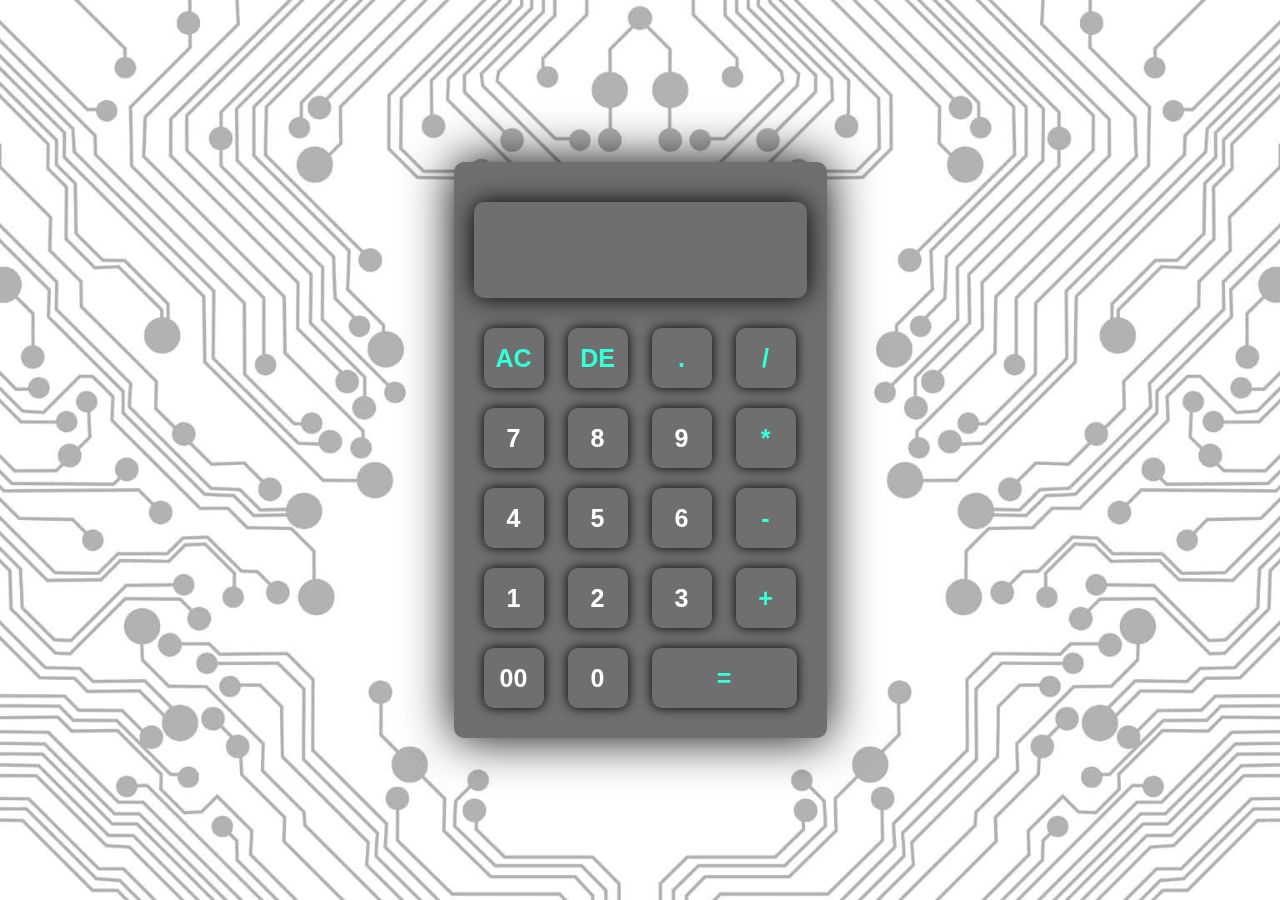
<file: JavaSript/Calculator/index.html>
<!DOCTYPE html>
<html lang="en">
<head>
    <meta charset="UTF-8">
    <meta name="viewport" content="width=device-width, initial-scale=1.0">
    <title>calculator</title>
    <link rel="stylesheet" href="style.css">
</head>
<body>

    <div class="container">

        <div class="calculator">

            <form>
    
                <div class="display">
                    <input type="text" name="display">
                </div>
    
                <div>
                    <input type="button" value="AC" onclick="display.value = ''" class="operators">
                    <input type="button" value="DE"onclick="display.value = display.value.toString().slice(0,-1)" class="operators">
                    <input type="button" value="."onclick="display.value += '.'" class="operators">
                    <input type="button" value="/"onclick="display.value += '/'" class="operators">
                </div>

                <div>
                    <input type="button" value="7"onclick="display.value += '7'">
                    <input type="button" value="8"onclick="display.value += '8'">
                    <input type="button" value="9"onclick="display.value += '9'">
                    <input type="button" value="*"onclick="display.value += '*'" class="operators">
                </div>
                
                <div>
                    <input type="button" value="4"onclick="display.value += '4'">
                    <input type="button" value="5"onclick="display.value += '5'">
                    <input type="button" value="6"onclick="display.value += '6'">
                    <input type="button" value="-"onclick="display.value += '-'" class="operators">
                </div>
                
                <div>
                    <input type="button" value="1"onclick="display.value += '1'">
                    <input type="button" value="2"onclick="display.value += '2'">
                    <input type="button" value="3"onclick="display.value += '3'">
                    <input type="button" value="+"onclick="display.value += '+'" class="operators">
                </div>
                
                <div>
                    <input type="button" value="00"onclick="display.value += '00'">
                    <input type="button" value="0"onclick="display.value += '0'">
                    <input type="button" value="=" class="equal" onclick="display.value = eval(display.value)" class="operators">        
                </div>
    
            </form>

        </div>


    </div>
    
</body>

</html>
</file>
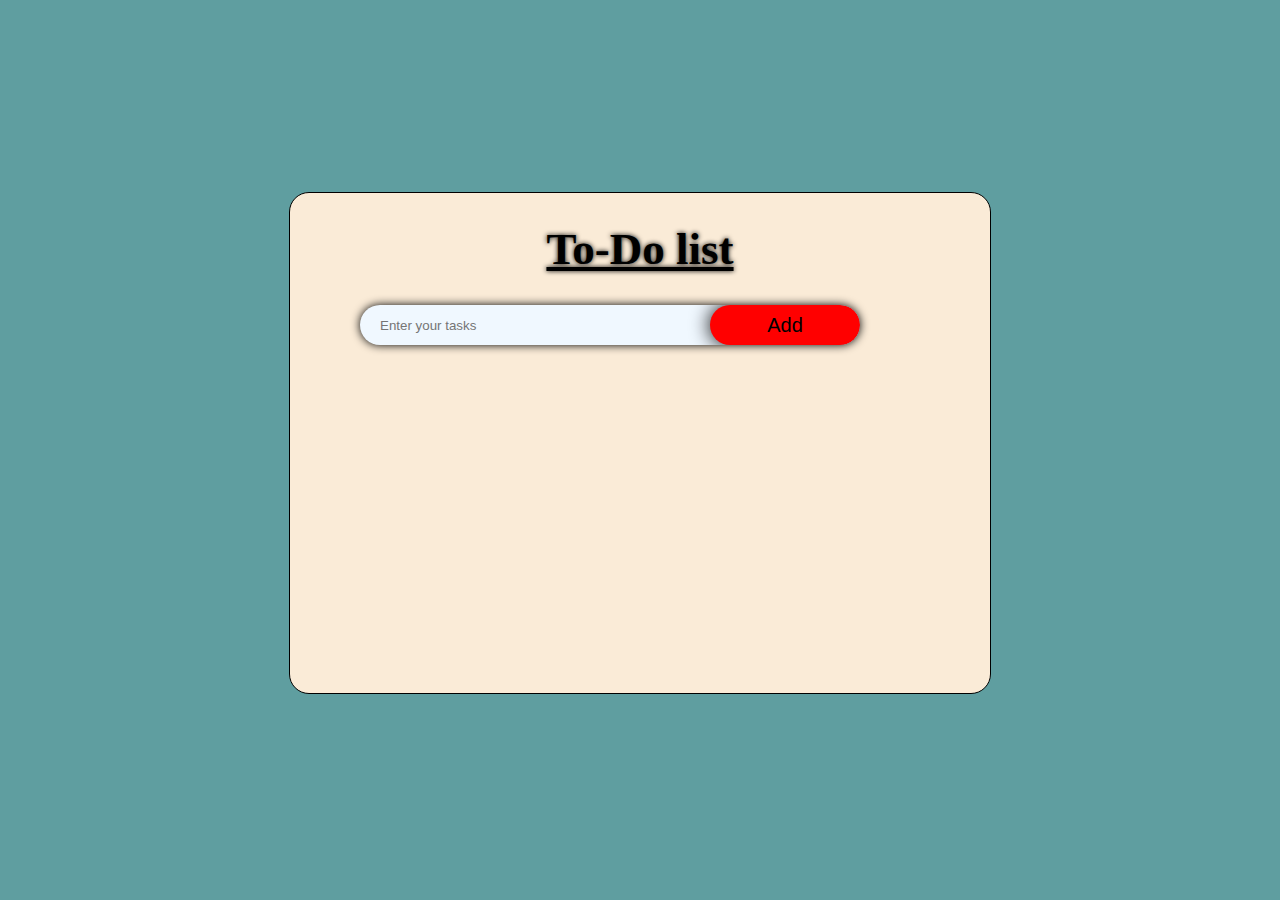
<file: JavaSript/To Do file/index.html>
<!DOCTYPE html>
<html lang="en">
<head>
    <meta charset="UTF-8">
    <meta name="viewport" content="width=device-width, initial-scale=1.0">
    <title>To-Do list</title>
    <link rel="stylesheet" href="style.css">
</head>
<body>

    <div class="main">
        <h1>To-Do list</h1>

        <div class="input">
            <input type="text" id="inputBox" placeholder="Enter your tasks ">
            <button onclick="add()">Add</button>
        </div>

        <ul id="listcontainer">
            <!-- <li class="checked">Task 1</li>
            <li>Task 1</li>
            <li>Task 1</li> -->
        </ul>

    </div>

</body>

<script src="script.js"></script>

</html>
</file>
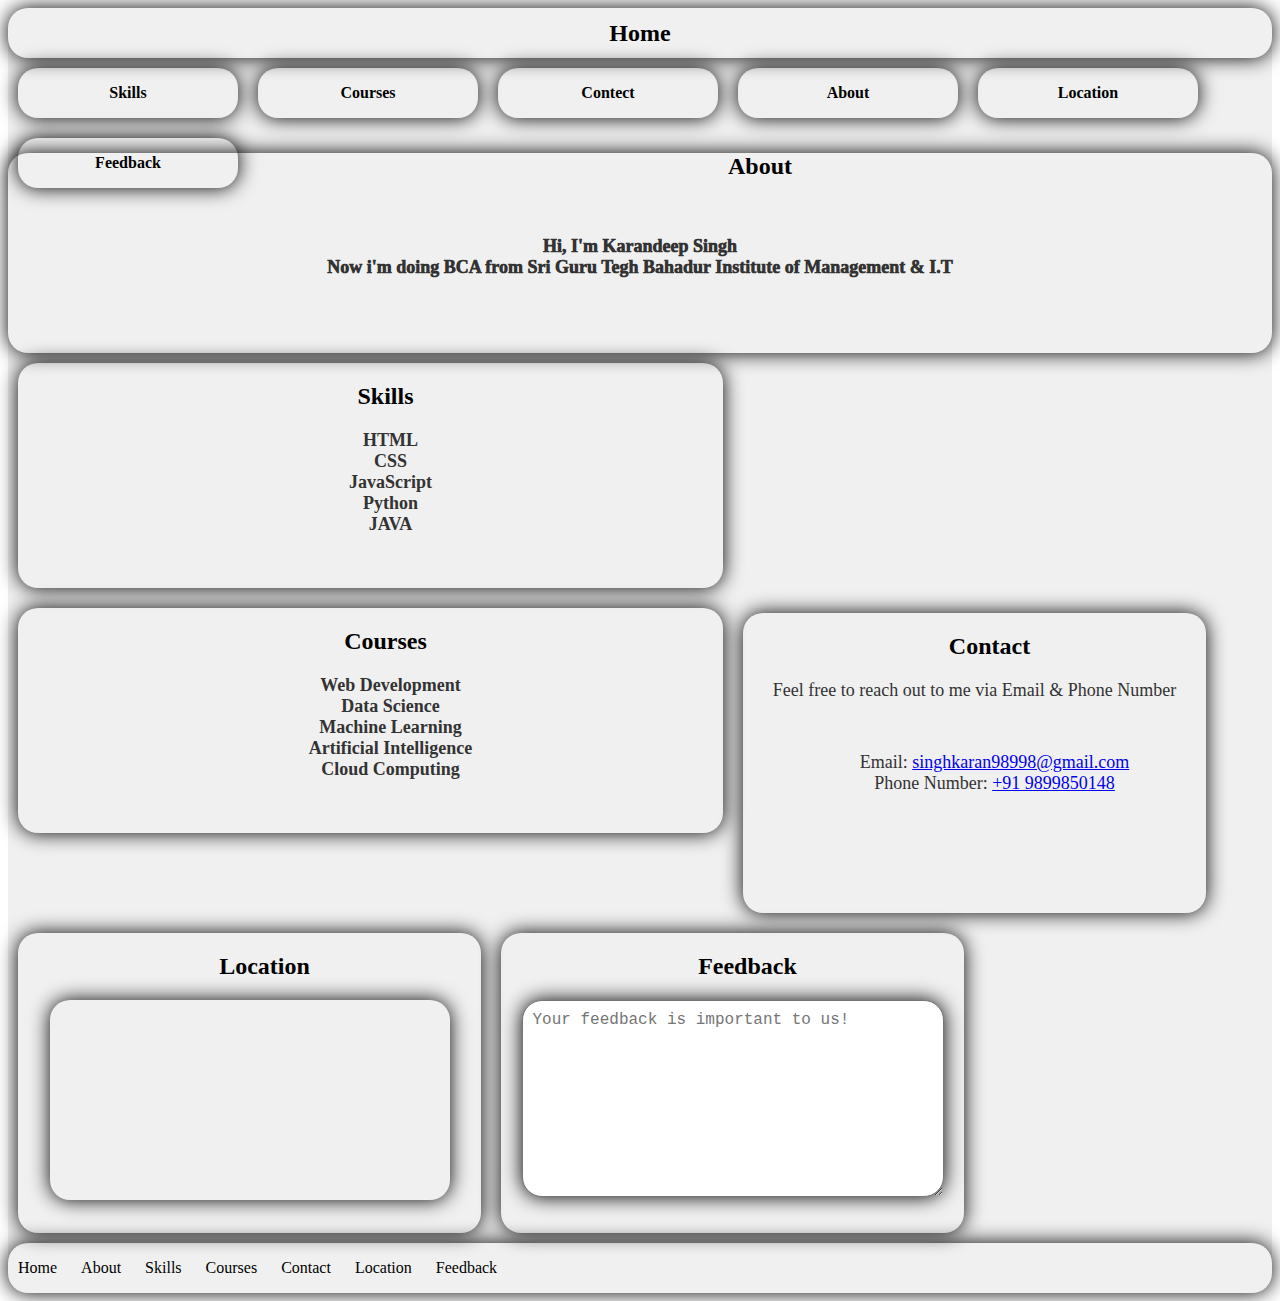
<file: Landing Page/landing page 2/index.html>
<!DOCTYPE html>
<html lang="en">
<head>
    <meta charset="UTF-8">
    <meta name="viewport" content="width=device-width, initial-scale=1.0">
    <title>Document</title>
    <link rel="stylesheet" href="Style.css">
</head>
<body>
    <div class="main">
        <div class="row1" >
            <h2 id="Home">Home</h2>
        </div>
        <div class="row2">
            <div class="row2clo1"><a href="#Skills">Skills</a></div>
            <div class="row2clo1"><a href="#Courses">Courses</a></div>
            <div class="row2clo1"><a href="#Contect">Contect</a></div>
            <div class="row2clo1"><a href="#About">About</a></div>
            <div class="row2clo1"><a href="#Location">Location</a></div>
            <div class="row2clo1"><a href="#Feedback">Feedback</a></div>
        </div>

        
        <div class="row3" >
            <h2 id="About">About</h2><br>
            <p>Hi, I'm Karandeep Singh<br>
                Now i'm doing BCA from Sri Guru Tegh Bahadur Institute of Management & I.T </p>
        </div>

        <div class="row4" >
            <div class="row4col1" >
                <h2>Skills</h2>
                <ul>
                    <li>HTML</li>
                    <li>CSS</li>
                    <li>JavaScript</li>
                    <li>Python</li>
                    <li>JAVA</li>
                </ul>


            </div>
            <div class="row4col1" >
                <h2>Courses</h2>
                <ul>
                    <li>Web Development</li>
                    <li>Data Science</li>
                    <li>Machine Learning</li>
                    <li>Artificial Intelligence</li>
                    <li>Cloud Computing</li>
                </ul>

            </div>
        </div>
        <div class="row5" >
            <div class="row5col1" >
                <h2>Contact</h2>
                <P>Feel free to reach out to me via Email & Phone Number</P><br>
                <ul>
                    <li>Email: <a href="mailto:singhkaran98998@gmail.com">singhkaran98998@gmail.com</a></li>   
                    <li>Phone Number: <a href="tel:+919899850148">+91 9899850148</a></li> 
                </ul>

            </div>
            <div class="row5col1" >
                <h2>Location</h2>
                <iframe src="https://www.google.com/maps/embed?pb=!1m24!1m12!1m3!1d3329.2633176793574!2d77.28460437528827!3d28.612747825675555!2m3!1f0!2f0!3f0!3m2!1i1024!2i768!4f13.1!4m9!3e3!4m3!3m2!1d28.6128255!2d77.2871498!4m3!3m2!1d28.6126702!2d77.2872088!5e1!3m2!1sen!2sin!4v1751004073176!5m2!1sen!2sin"  allowfullscreen="" loading="lazy" referrerpolicy="no-referrer-when-downgrade"></iframe>
            </div>
            <div class="row5col1" >
                <h2>Feedback</h2>
            <textarea placeholder="Your feedback is important to us!"></textarea>
            </div>
        </div>
        <div class="row6" >
            <nav class="nav_bar">
                <a href="#Home">Home</a>
                <a href="#About">About</a>
                <a href="#Skills">Skills</a>
                <a href="#Courses">Courses</a>
                <a href="#Contact">Contact</a>
                <a href="#Location">Location</a>
                <a href="#Feedback">Feedback</a>
            </nav>
        </div>
        
    </div>
    
</body>
</html>
</file>
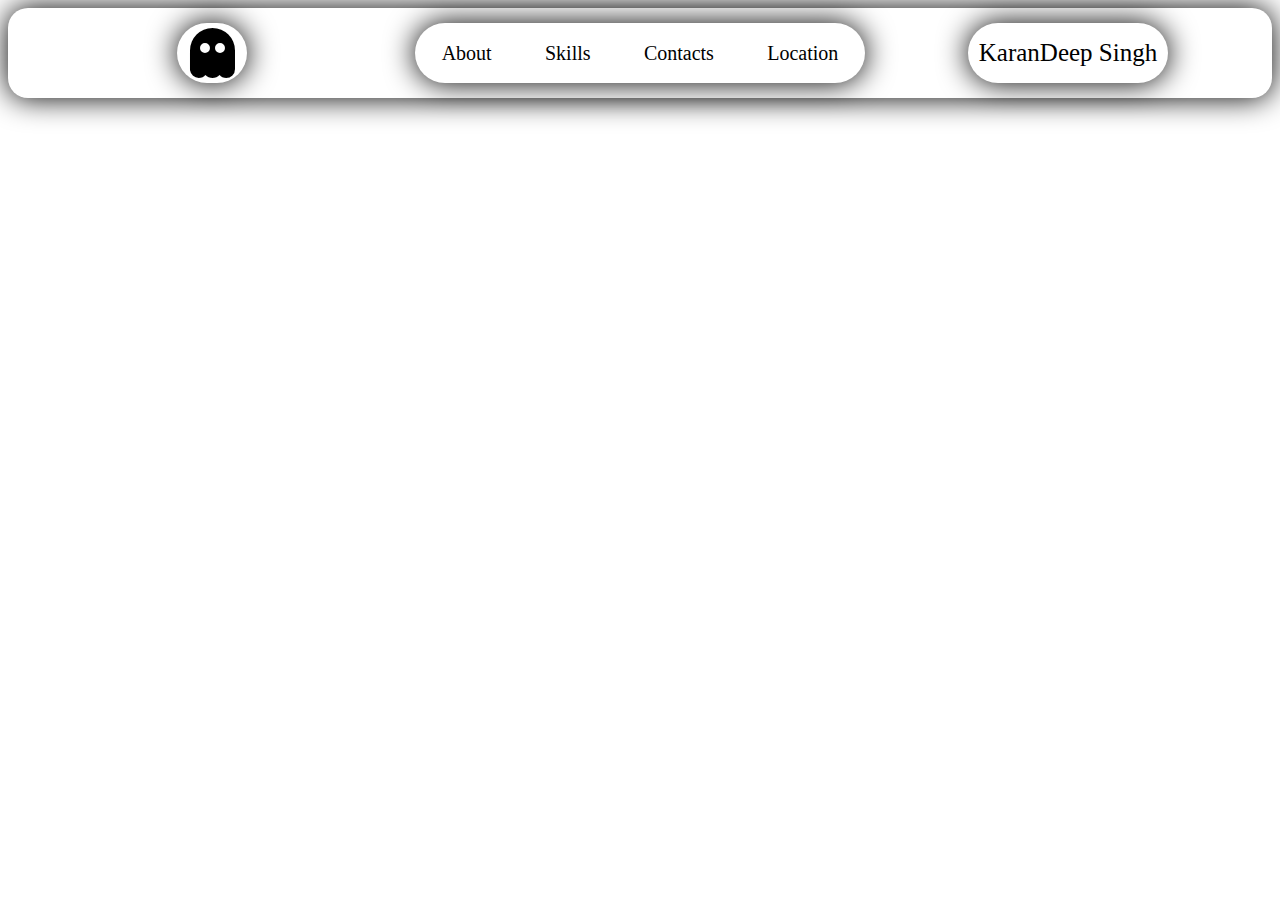
<file: Nav bar/Nav bar with Grid/index.html>
<!DOCTYPE html>
<html lang="en">
<head>
    <meta charset="UTF-8">
    <meta name="viewport" content="width=device-width, initial-scale=1.0">
    <title>Nav Bar</title>
    <link rel="stylesheet" href="Style.css">
    <link href='https://unpkg.com/boxicons@2.1.4/css/boxicons.min.css' rel='stylesheet'>

</head>
<body>
    
    <div class="Nav_Bar">
        <div class="logo" ><i class='bx bxs-ghost'></i></div>
        <div class="links">
            <a href="#">About</a>
            <a href="#">Skills</a>
            <a href="#">Contacts</a>
            <a href="#">Location</a>
        </div>
        <div class="name" >KaranDeep Singh</div>
    </div>

</body>
</html>
</file>
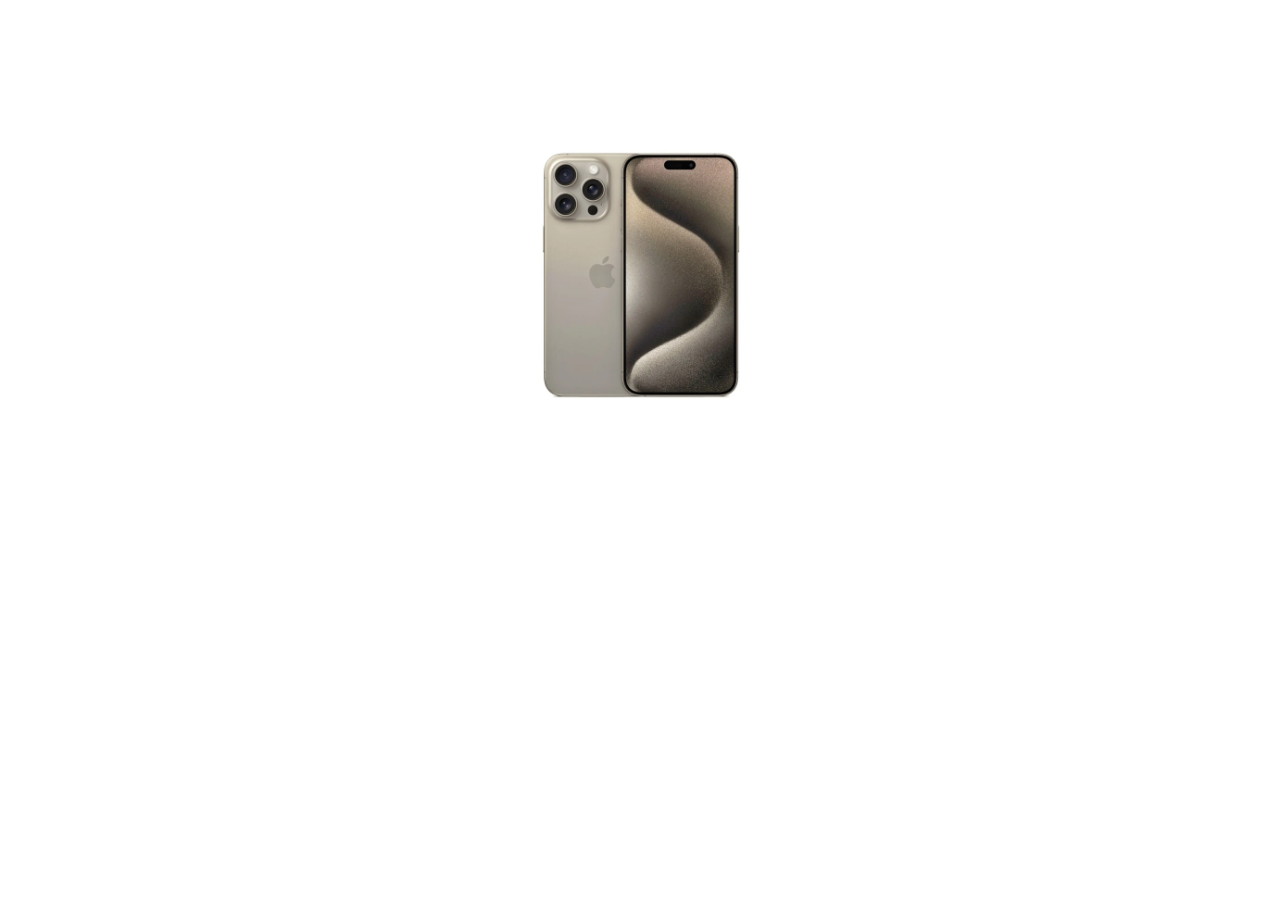
<file: Add to cart/Add to Carr.html>
<!DOCTYPE html>
<html lang="en">
<head>
    <meta charset="UTF-8">
    <meta name="viewport" content="width=device-width, initial-scale=1.0">
    <title>ADD To Cart</title>
    <style>
        .box{
            width: 250px;
            height:250px;
            position: relative;
            background: rgb(89, 79, 79);
            margin: auto;
            margin-top: 150px;
        }

        .add{
            width: 100%;
            font-size: 25px;
            color: rgb(2,2,2);
            position: absolute;
            left:10px;
            bottom: -40px;
            opacity: 0;
            transition: 1s;
        }
        .box:hover .add{
            opacity: 1;
            bottom: 0px;
        }


    </style>
</head>
<body>
    <div class="box">
        <img src="iPhone-15-Pro-Max-4.jpg" alt="Image" width="100%" height="100%">
        <input type="button" value="Add to Cart" class="add">
    </div>
    
</body>
</html>
</file>
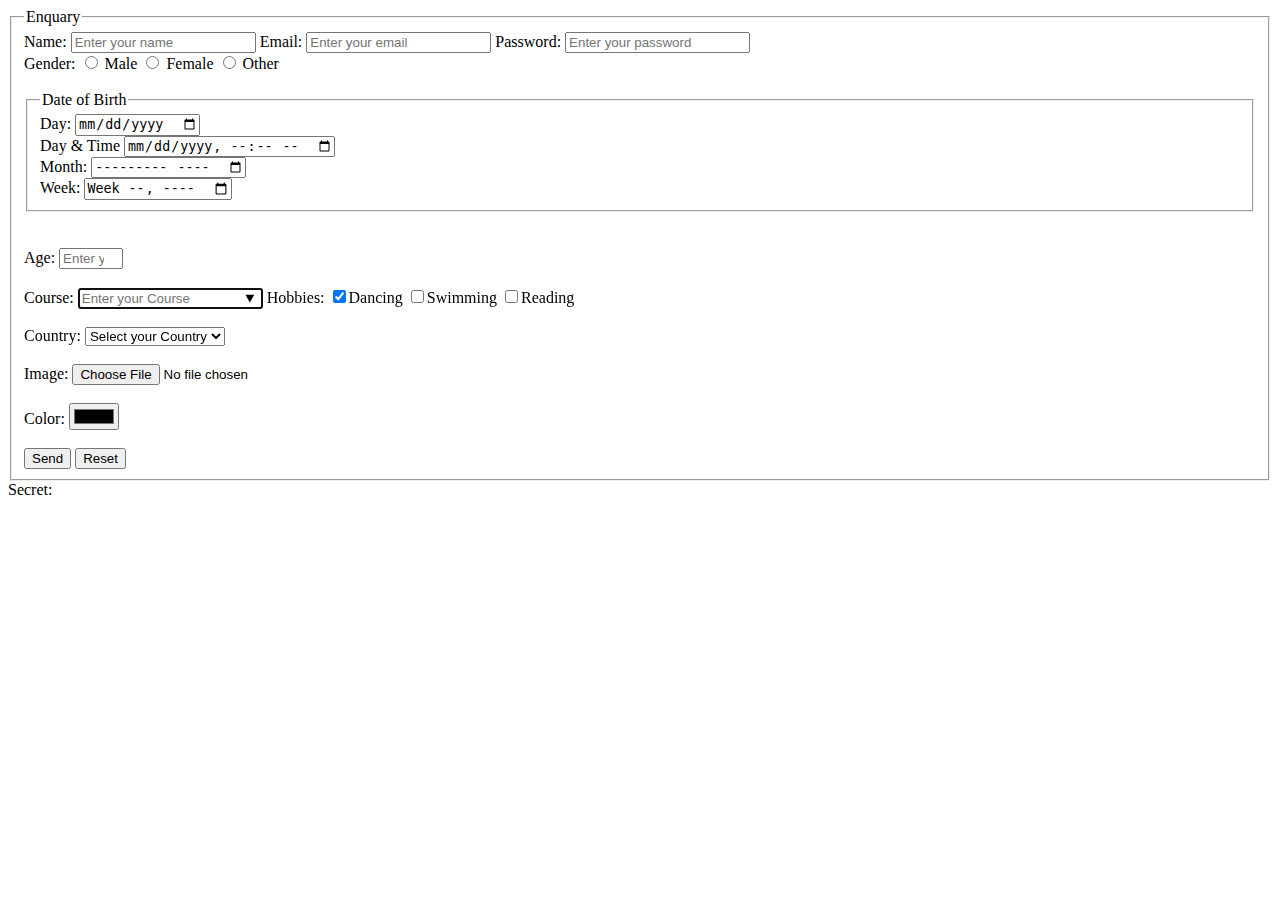
<file: Form/Form2.html>
<!DOCTYPE html>
<html lang="en">
    <head>
        <meta charset="UTF-8">
        <meta name="viewport" content="width=device-width, initial-scale=1.0">
        <title>Document</title>
    </head>
    
    <body>
        <fieldset>
            <legend>Enquary</legend>
            Name: <input type="text" placeholder="Enter your name" required>
            Email: <input type="email" placeholder="Enter your email" required>
            Password: <input type="password" placeholder="Enter your password" required>
            <br>
            Gender:
            <input type="radio" value="M" name="Gender"> Male
            <input type="radio" value="F" name="Gender"> Female
            <input type="radio" value="Other" name="Gender"> Other
            <br><br>

            <fieldset>
                <legend>Date of Birth</legend>
                Day: <input type="date"><br>
                Day & Time <input type="datetime-local"><br>
                Month: <input type="month"><br>
                Week: <input type="week">
            </fieldset>

            <br><br>

            Age: <input type="number" max="100" min="1" placeholder="Enter your age" required>
            <br><br>

            Course: <input type="text"  placeholder="Enter your Course" autofocus="" list="course">
            <datalist id="course">
                <option value="HTML">HTML</option>
                <option value="CSS"></option>
                <option value="JavaScript">HTML</option>
                <option value="PHP">HTML</option>
            </datalist>

            Hobbies: 
            <input type="checkbox", name="dance[]", checked="">Dancing
            <input type="checkbox", name="swimning[]">Swimming
            <input type="checkbox", name="reading[]">Reading
            <br>
            <br>
            Country:
            <select>
                <option>Select your Country</option>
                <optgroup label="Asia">
                    <option value="india">India</option>
                    <option value="nepal">Nepal</option>
                </optgroup>                                                           
                <option value="usa">USA</option>
                <option value="Canada">Canada</option>
            </select>
            <br>
            <br>
            Image:
            <input type="file", name="image">
            <br>
            <br>
            Color: <input type="color", readonly="">
            <br>
            <br>
            <input type="submit", value="Send" ,name="Send"/>
            <input type="reset", value="Reset", name="Reset"/>
        </fieldset>
        
        Secret: <input type="hidden", disabled="">
            

    </body>
</html>
</file>
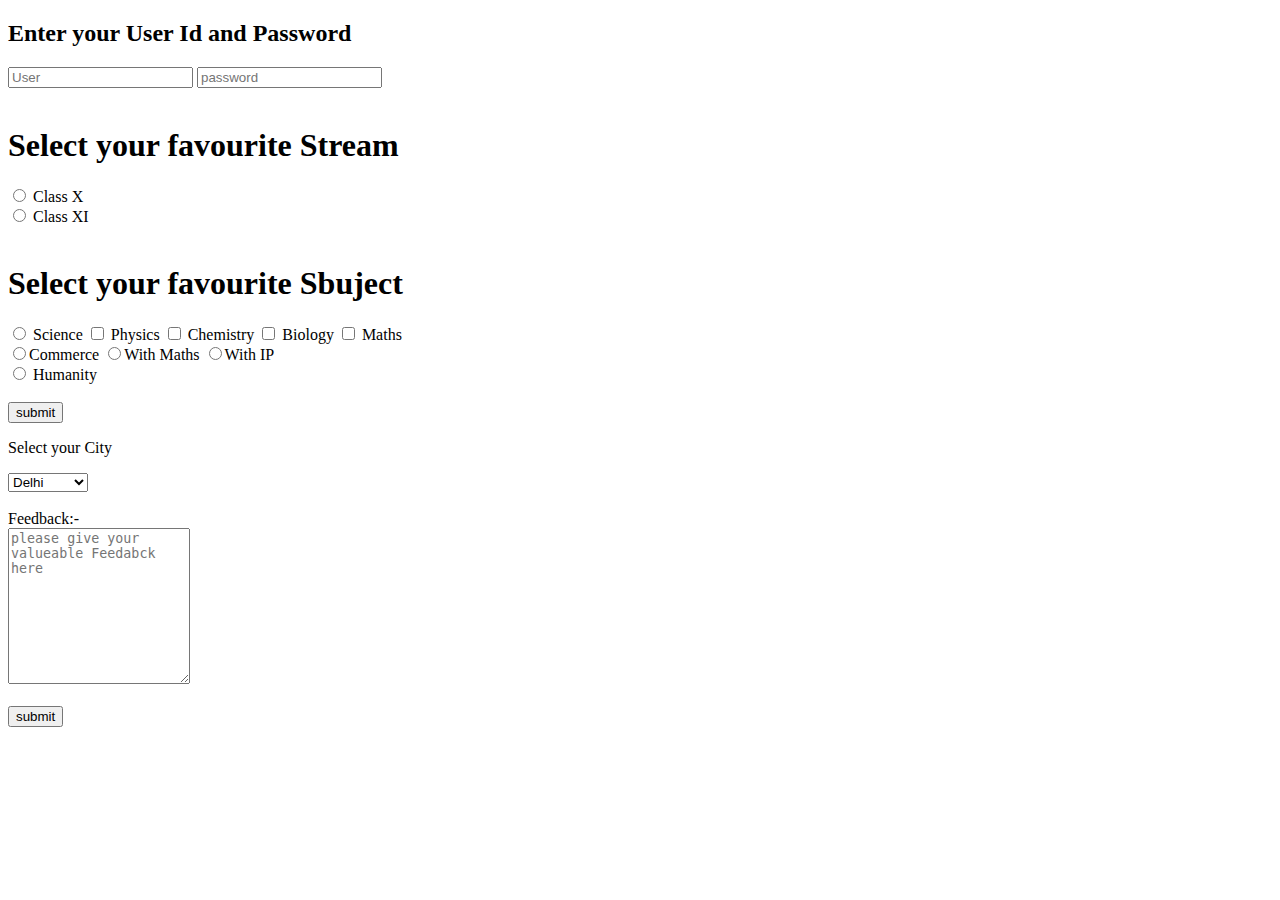
<file: Form/From1.html>
<!DOCTYPE html>
<html lang="en">
<head>
    <meta charset="UTF-8">
    <meta name="viewport" content="width=device-width, initial-scale=1.0">
    <title>Form</title>
</head>
<body>
   
    <form >

        <h2>Enter your User Id and Password</h2>
        <input type ="text" placeholder="User" required>
        <input type="password" placeholder="password" required>
        <br><br>

        <h1>Select your favourite Stream</h1>
        <label> 
            <input type="radio" value="Class X" name="class"> Class X
        </label>
        <br>

        <label>
            <input type="radio" value="Class XI" name="class"> Class XI
            <br><br>

            <h1>Select your favourite Sbuject</h1> 
            <input type="radio" value="Science" name="Stream"> Science
            <label for="id3">
            <input type="checkbox" value="Science" name="Physics"> Physics
            <input type="checkbox" value="Science" name="Chemistry"> Chemistry
            <input type="checkbox" value="Science" name="Biology"> Biology
            <input type="checkbox" value="Science" name="Maths"> Maths
            </label>
            <br>
            
            <input type="radio" value="Commerce" name="Stream">Commerce
            <label>
            <input type="radio" value="With IP" name="With Maths">With Maths
            <input type="radio" value="With IP" name="With IP">With IP
            </label>
            <br>
            <input type="radio" value="Humanity" name="Stream"> Humanity
            <br><br>

            <input type="submit" value="submit">
        </label> 
        
        <p>Select your City</p>
            <select value="city" id="city">
                <option value="Delhi">Delhi</option>
                <option value="Mumbai">Mumbai</option>
                <option value="Banglore">Banglore</option>
                <option value="Hydrabad">Hydrabad</option>
            </select>
            <br><br>

            <pr>Feedback:-</pr><br>
            <textarea name="Feedback" id="id4" placeholder="please give your valueable Feedabck here" rows="10"></textarea>
            <br><br>

            <input type="submit" value="submit">


        </label>

        
    </form>
    
</body>
</html>
</file>
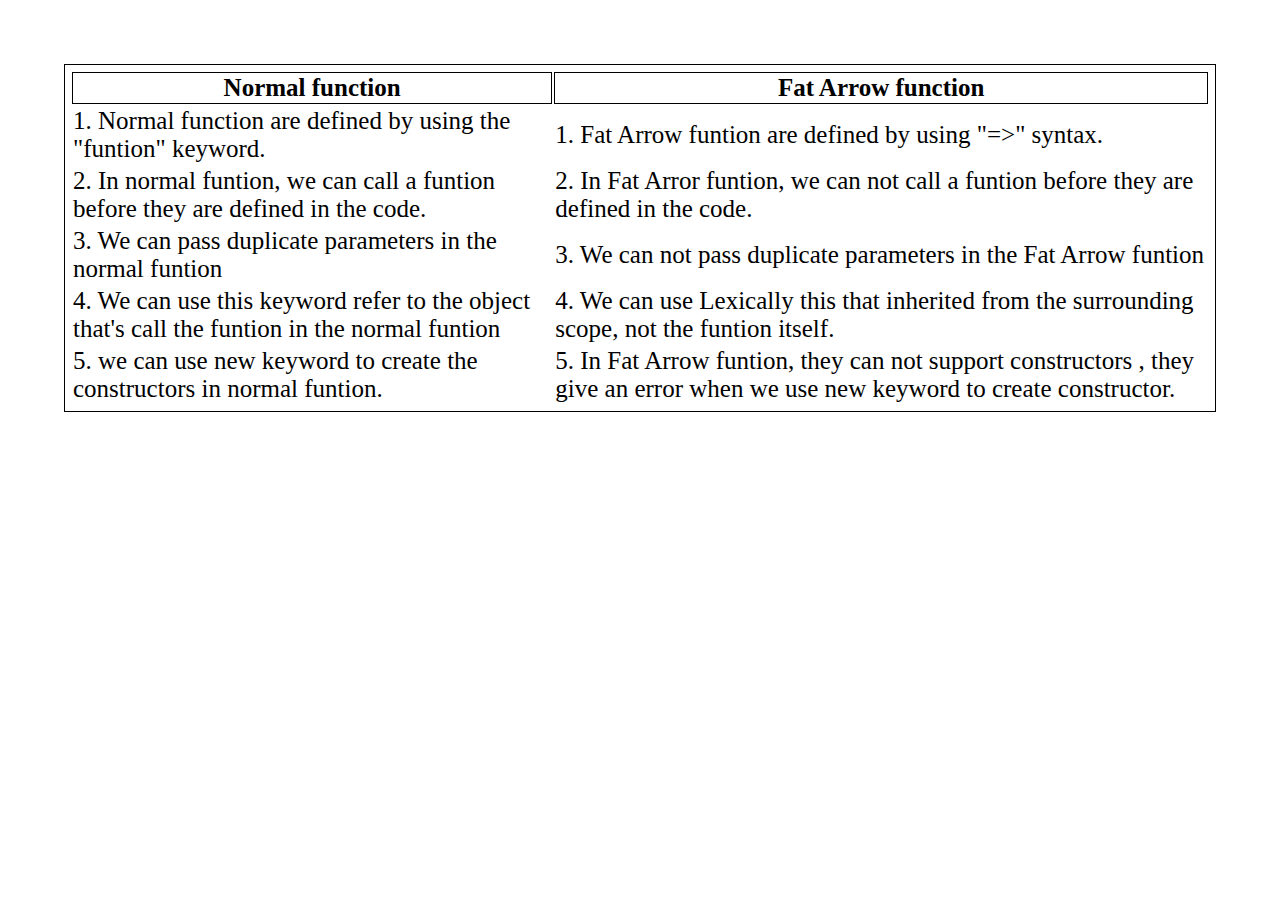
<file: JavaSript/work2.html>
<!DOCTYPE html>
<html lang="en">
<head>
    <title>Work - 3</title>
</head>
<body style="display: flex; justify-content: center; align-items: center; margin: 5%;">

    <table style="border: 1px solid; padding: 5px; font-size: 25px;">
        <tr>
            <th style="border: 1px solid;">Normal function</th>
            <th style="border: 1px solid;">Fat Arrow function</th>
        </tr>

        <tr>
            <td>
                1. Normal function are defined by using the "funtion" keyword.
            </td>

            <td>
                1. Fat Arrow funtion are defined by using "=>" syntax.
            </td>
        </tr>

        <tr>
            <td>
                2. In normal funtion, we can call a funtion before they are defined in the code. 
            </td>
            <td>
                2. In Fat Arror funtion, we can not call a funtion before they are defined in the code. 
            </td>
        </tr>

        <tr>
            <td>
                3. We can pass duplicate parameters in the normal funtion
            </td>
            <td>
                3. We can not pass duplicate parameters in the Fat Arrow funtion
            </td>
        </tr>

        <tr>
            <td>
                4. We can use this keyword refer to the object that's call the funtion in the normal funtion
            </td>
            <td>
                4. We can use Lexically this that inherited from the surrounding scope, not the funtion itself.
            </td>
        </tr>
        <tr>
            <td>
                5. we can use new keyword to create the constructors in normal funtion.  
            </td>
            <td>
                5. In Fat Arrow funtion, they can not support constructors , they give an error when we use new keyword to create constructor.  
            </td>
        </tr>

    </table>
    
</body>
<script>

    // Main Array

    const arr = [1,2,3,4,5];

    // 1. Map Funtion  

    function valueDouble(arr) {

        return arr.map(num => num * 2);
    }

    console.log(valueDouble(arr));

    //--------------------------------------------------------

    // 2. Filter funtion
    
    
    function filter50(arr){
        return valueDouble(arr).filter(num => num == 50); 
    }
    
    console.log(filter50(arr));

    //--------------------------------------------------------

    // 3. Reduce funtion
    
    
    function sum(arr){
        return arr.reduce((sum, num) => sum + num,0);
    }
    console.log(sum(arr));
    
    function multiply(arr){
        return arr.reduce((multi, num) => multi * num,1);
        
    }
    console.log(multiply(arr));
    
    function divide(arr){
        return arr.reduce((divide, num) => divide / num, 2);
        
    }
    console.log(divide(arr));

    //--------------------------------------------------------

    // 4. All in one funtion 


    function operation(arr){

        return arr.map(num => num * 2)
        .filter(num => num % 2 ==0)
        .reduce((sum, num) => sum + num,0); 

    }
    
    console.log(operation(arr));
    

</script>
</html>
</file>
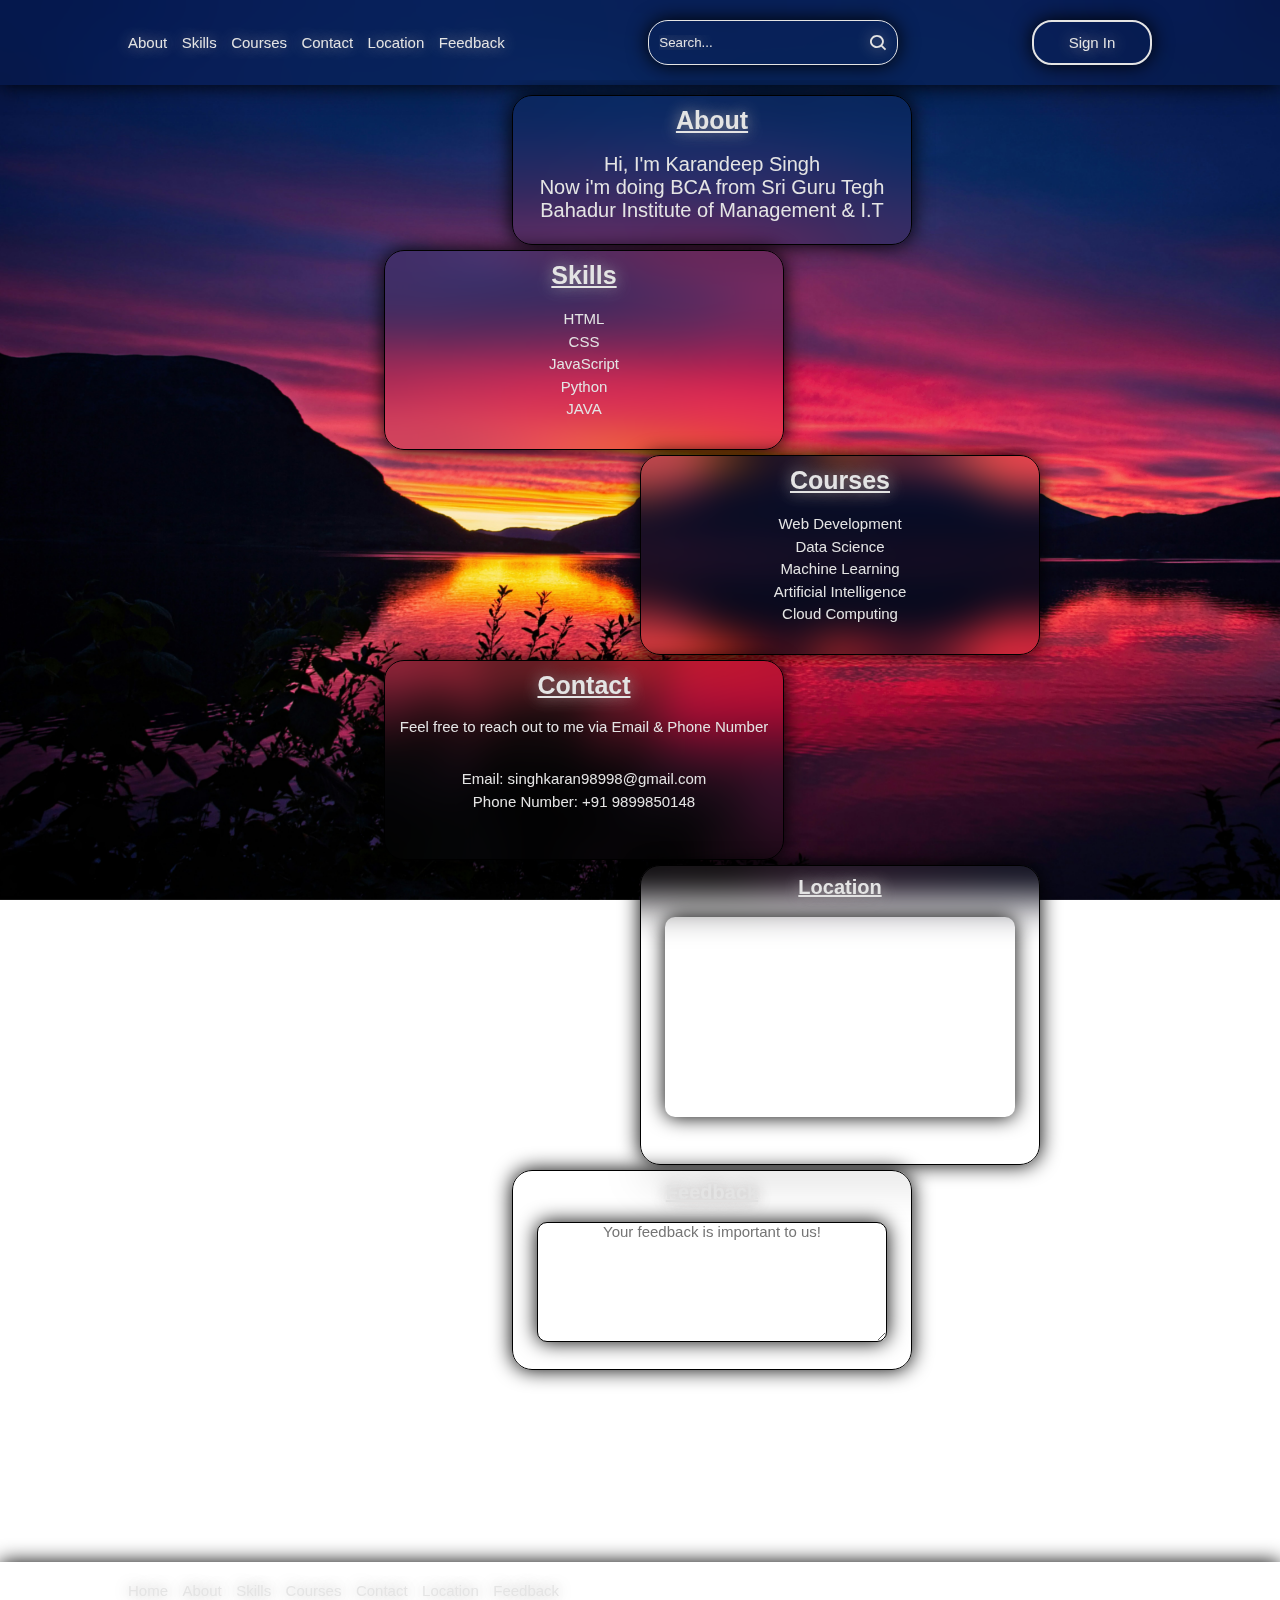
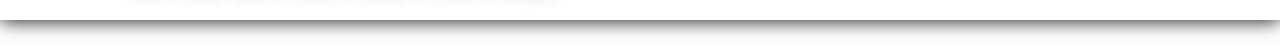
<file: Landing Page/langing page 1/index1.html>
<!DOCTYPE html>
<html lang="en">
<head>
    <meta charset="UTF-8">
    <meta name="viewport" content="width=device-width, initial-scale=1.0">
    <title></title>
    <link rel="stylesheet" href="style.css">
    <link href='https://unpkg.com/boxicons@2.1.4/css/boxicons.min.css' rel='stylesheet'>

</head>
<body>
    <div class="background"></div>
    <header class="Header">
        <nav class="nav_bar">
            <a href="#About">About</a>
            <a href="#Skills">Skills</a>
            <a href="#Courses">Courses</a>
            <a href="#Contact">Contact</a>
            <a href="#Location">Location</a>
            <a href="#Feedback">Feedback</a>
        </nav>
        <form class="Search_bar">
            <input type="text" placeholder="Search...">
            <button type="submit" class="but"><i class='bx bx-search'></i></button>
        </form>
        <button class="SignIn-btu"> <a href="SignIn.html" target="_blank"> Sign In</a></button>
        
    </header>

    <main >
        <div id="Home" class="Home" >
            <div id="About" class="About" >
                <h2>About</h2>
                <br>
                <p>Hi, I'm Karandeep Singh<br>
                Now i'm doing BCA from Sri Guru Tegh Bahadur Institute of Management & I.T </p>
            </div>

            <div id="Skills" class="Skills" >
                <h2>Skills</h2><br>
                <ul>
                    <li>HTML</li>
                    <li>CSS</li>
                    <li>JavaScript</li>
                    <li>Python</li>
                    <li>JAVA</li>
                </ul>
            </div>
            <div id="Courses" class="Courses" >
                <h2>Courses</h2><BR>
                <ul>
                    <li>Web Development</li>
                    <li>Data Science</li>
                    <li>Machine Learning</li>
                    <li>Artificial Intelligence</li>
                    <li>Cloud Computing</li>
                </ul>
            </div>
            <div id="Contact" class="Contact" >
                <h2>Contact</h2><br>
                <P>Feel free to reach out to me via Email & Phone Number</P><br>
                <ul>
                    <li>Email: <a href="mailto:singhkaran98998@gmail.com">singhkaran98998@gmail.com</a></li>   
                    <li>Phone Number: <a href="tel:+919899850148">+91 9899850148</a></li> 
                </ul>
            </div>
            <div id="Location" class="Location" >
                <h2>Location</h2><br>
                <iframe src="https://www.google.com/maps/embed?pb=!1m24!1m12!1m3!1d3329.2633176793574!2d77.28460437528827!3d28.612747825675555!2m3!1f0!2f0!3f0!3m2!1i1024!2i768!4f13.1!4m9!3e3!4m3!3m2!1d28.6128255!2d77.2871498!4m3!3m2!1d28.6126702!2d77.2872088!5e1!3m2!1sen!2sin!4v1751004073176!5m2!1sen!2sin"  allowfullscreen="" loading="lazy" referrerpolicy="no-referrer-when-downgrade"></iframe>   
        </div>
        <div id="Feedback" class="Feedback" >
            <h2>Feedback</h2><br>
            <textarea placeholder="Your feedback is important to us!"></textarea>
        </div>
    </main>
    <footer class="Footer">
        <nav class="nav_bar" style="text-align: center">
            <a href="#Home">Home</a>
            <a href="#About">About</a>
            <a href="#Skills">Skills</a>
            <a href="#Courses">Courses</a>
            <a href="#Contact">Contact</a>
            <a href="#Location">Location</a>
            <a href="#Feedback">Feedback</a>
        </nav>
    </footer>
    
</body>
</html>
</file>
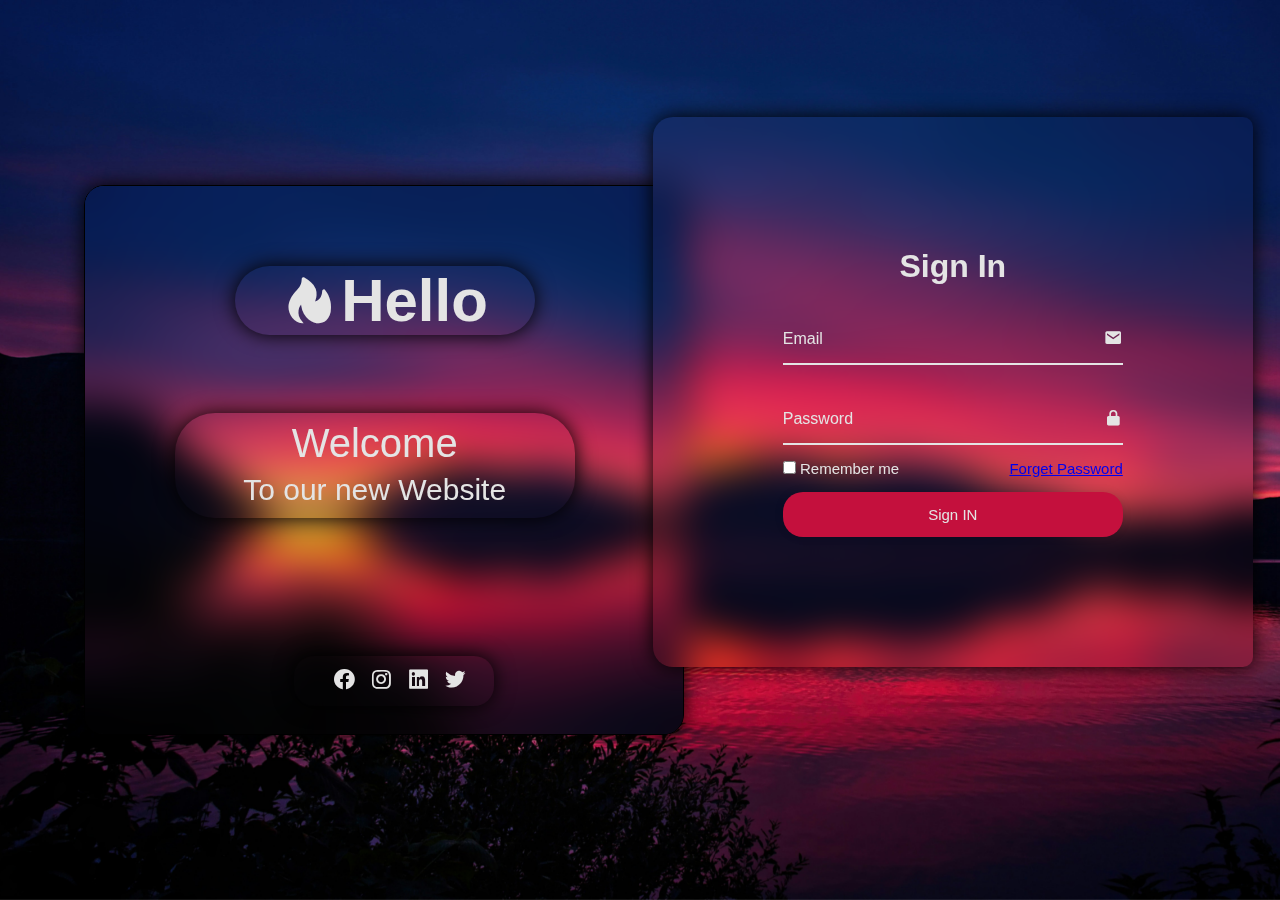
<file: Landing Page/langing page 1/SignIn.html>
<!DOCTYPE html>
<html lang="en">
<head>
    <meta charset="UTF-8">
    <meta name="viewport" content="width=device-width, initial-scale=1.0">
    <title>Sign In</title>
    <link rel="stylesheet" href="style.css">
    <link href='https://unpkg.com/boxicons@2.1.4/css/boxicons.min.css' rel='stylesheet'>

</head>
<body>
    <div class="background2"></div>
    <div class="container" style="border : 1px solid black;">
        <div class="content">
            <h2 class="logo"><i class='bx bxs-hot' ></i>Hello</h2>
        </div><br>
        <div class="text-sci">
            <h2>Welcome</h2><p> To our new Website</p>
        </div><br>
        <div class="Social-icon" >
            <a href="#"><i class='bx bxl-facebook-circle' ></i></a>
            <a href="#"><i class='bx bxl-instagram'></i></a>
            <a href="#"><i class='bx bxl-linkedin-square' ></i></a>
            <a href="#"><i class='bx bxl-twitter' ></i></a>
        </div>
    </div>
    <div class="logreg-box" >
        
        <div class="form-box login" >
            <form action="#"> 
                <h2>Sign In</h2>
                
                <div class="input-box">
                    <span class="icon"><i class='bx bxs-envelope' ></i></span>
                    <input type="email" required>
                    <label >Email</label>
                </div>
                
                <div class="input-box">
                    <span class="icon"><i class='bx bxs-lock-alt' ></i></span>
                    <input type="password" required>
                    <label >Password</label>
                </div>
                <div class="remember-forget">
                    <label>
                        <input type="checkbox"> Remember me
                    </label>
                    <a href="#"> Forget Password</a>
                </div>
                <button type="submit" class="btn">Sign IN</button>
                
            </form>
        </div> 
    </div>

    
</body>
</html>
</file>
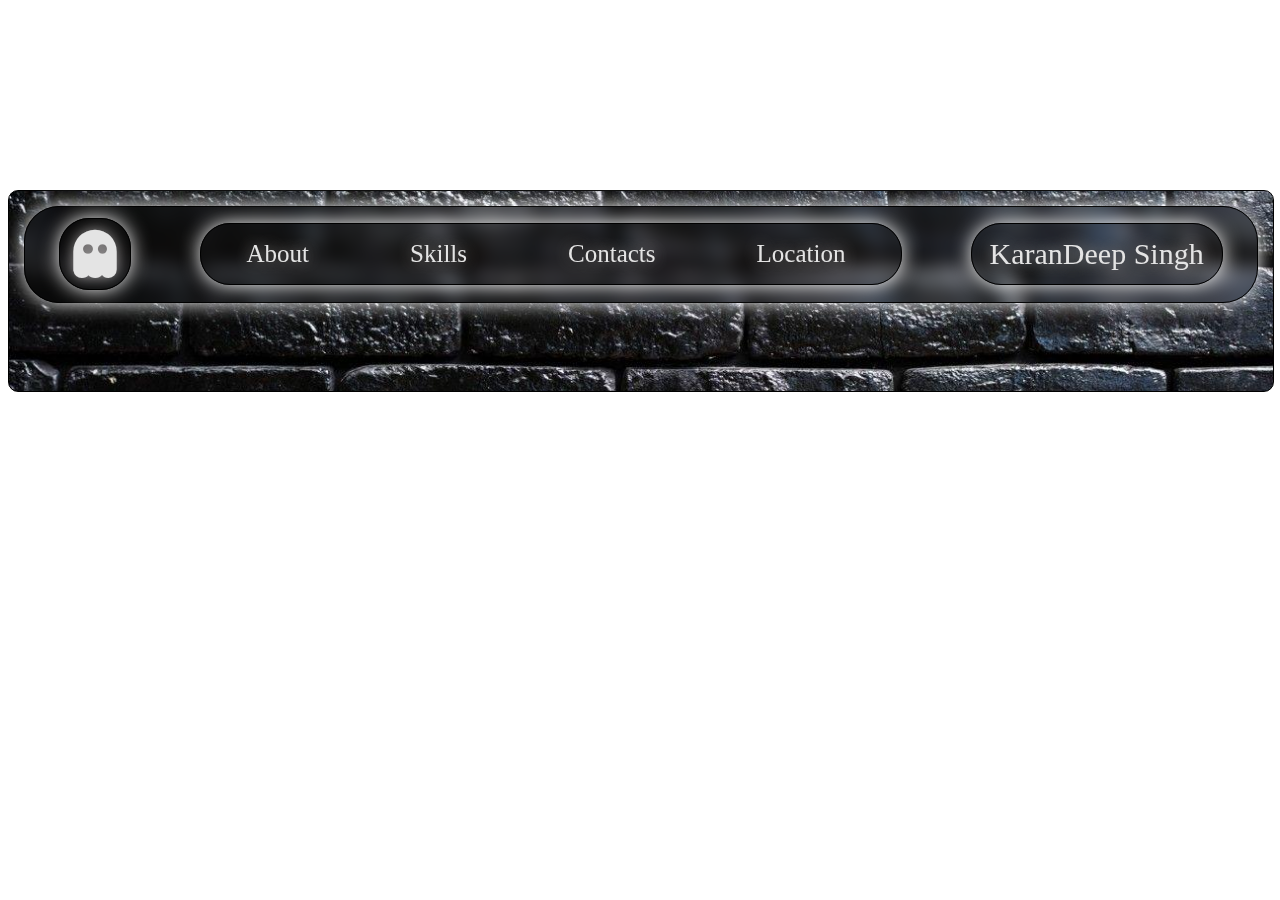
<file: Nav bar/Nav bar with Flex/nav_bar.html>
<!DOCTYPE html>
<html lang="en">
<head>
    <meta charset="UTF-8">
    <meta name="viewport" content="width=device-width, initial-scale=1.0">
    <title>Nav Bar</title>
    <link rel="stylesheet" href="style.css">
    <link href='https://unpkg.com/boxicons@2.1.4/css/boxicons.min.css' rel='stylesheet'>

</head>
<body>
    <div class="main" style="border: 1px solid black;">
        <div class="Nav_Bar" style="border: 1px solid black;">
            <div class="logo" style="border: 1px solid black;"><i class='bx bxs-ghost'></i></div>
            <div class="links" style="border: 1px solid black;">
                <a href="#">About</a>
                <a href="#">Skills</a>
                <a href="#">Contacts</a>
                <a href="#">Location</a>
            </div>
            <div class="name" style="border: 1px solid black;">KaranDeep Singh</div>
        </div>
    </div>

    
</body>
</html>
</file>
<file: JavaSript/Calculator/style.css>
*{
    margin: 0;
    padding: 0;
}

.container{
    width: 100%;
    height: 100vh;
    display: flex;
    justify-content: center;
    align-items: center;
    background: url(back2.jpg);
    background-position: center;
    background-size: cover;
}

.calculator{
    border-radius: 10px ;
    padding: 20px;
    background-color: rgb(111, 111, 111);
    box-shadow: 0 0 50px rgba(0, 0, 0, 1);
}

.calculator form input {
    
    border: none;
    outline: none;
    width: 60px;
    height: 60px;
    border-radius: 10px ;
    box-shadow: 0 0 12px black ;
    background: transparent;
    backdrop-filter: blur(15px);
    margin: 10px;
    cursor: pointer;
    color:white;
    font-size: 25px;
    transition: .5s ease;
    font-weight: bold;
}

.calculator form input:hover{
    transform: scale(0.9);
}

form .display{
    display: flex;
    justify-content: flex-end;
    margin: 20px 0;
    box-shadow: 0 0 25px black ;
    border-radius: 10px;
    backdrop-filter: blur(15px);

}

form .display input {
    text-align: right;
    flex: 1;
    font-size: 45px;
    box-shadow: none;
    padding: 8px;
}

form input.equal{
    width: 145px;
    color:#33ffd8;
}

form input.operators{
    color:#33ffd8;
}
</file>
<file: JavaSript/To Do file/style.css>
body{
    margin-top: 15%;
    display: flex;
    justify-content: center;
    align-items: center;
    background-color:cadetblue;
    
}

.main{
    height: 500px;
    width: 700px;
    border: 1px solid;
    border-radius: 20px;
    background-color:antiquewhite;
    overflow: hidden;
}

.main h1{
    text-align: center;
    font-size: 45px;
    text-decoration: underline;
    text-shadow: 0  0 5px rgb(0, 0, 0, 1); 
}

.main .input{
    margin-left: 10%;
}

.input{
    width:500px ;
    height: 40px;
    display: flex;
    justify-content: center;
    align-items: center;
    border-radius:20px ;
    background-color: aliceblue;    
    box-shadow: 0 0 10px rgb(0, 0, 0, 1 );
    overflow: hidden;
}

input{
    flex: 1;
    border: none;
    background: none;
    outline: none;
    padding: 20px;
}

button{
    width: 150px;
    height: 100%;
    border: none;
    outline: none;
    border-radius: 20px;
    background-color:red;
    cursor: pointer;
    box-shadow: 0 0 20px rgb(0, 0, 0, 1 );
    font-size: 20px;

}

ul li{
    list-style: none;
    padding: 12px 10px 12px 50px ;
    font-size: 20px;
    user-select: none;
    cursor: pointer;
    position: relative;
    display: flex;
    justify-items: center;
    align-items: center;
}


ul li::before{
    content: '';
    position: absolute;
    width: 30px;
    height: 30px;
    background-image: url(checkbox-regular-24.png);
    background-size: cover;
    background-position: center;
    top: 10px;
    left: 8px;
    
}

ul li.checked{
    color:#555;
    text-decoration: line-through;
}
ul li.checked::before{
    content: '';
    background-image: url(checkbox-checked-regular-24.png);
    
}

ul li span{
    position: absolute;
    right:50px;
    top:5px;
    width: 45px;
    height: 45px;
    line-height: 40px;
    font-size: 40px;
    color: black;
    text-align: center;
    border-radius: 50%;
    
}

ul li span:hover{
    cursor: pointer;
    background: #969798;
}

ul li h2{
    position: absolute;
    right:110px;
    width: 50px;
    height: 30px;
    line-height: 40px;
    font-size: 40px;
    color: black;
    text-align: center;
    border-radius: 50%;
    
}

ul li h2:hover{
    cursor: pointer;
    background: #969798;
}
</file>
<file: Landing Page/landing page 2/Style.css>
.main{
    width:100%;
    height:100%;
    background-color: #f0f0f0;
    border-radius: 20px;
}

.row1{
    width:100%;
    height:50px;
    background:transparent;
    color: black;
    display: flex;
    justify-content: center;
    align-items: center;
    border-radius: 20px;
    box-shadow: 0 0 20px rgba(0,0,0,1);
}

.row h2{
    padding: 10px;
    font-size: 24px;
}

.row2{
    width:100%;
    height:70px;
}

.row2clo1{
    width:220px;
    height:50px;
    margin:10px;
    float: left;
    display: flex;
    justify-content: space-around;
    align-items: center;
    background: transparent;
    border-radius: 20px;
    box-shadow: 0 0 20px rgba(0,0,0,1);
}

.row2clo1 a{
    text-decoration: none;
    color: black;
    font-weight: 700;
}

.row3{
    width:100%;
    height:200px;
    background: transparent;
    text-align: center;
    border-radius: 20px;
    box-shadow: 0 0 20px rgba(0,0,0,1);
    
}

.row3 h2{
    text-align: center;
    font-size: 24px;
    margin-top: 25px;
    font-weight: 700;
}

.row3 p{
    font-size: 18px;
    color: #333;
    margin-bottom:15px;
    font-weight: 1000;
}

.row4{
    width:100%;
    height:250px;
    background: transparent;
    text-align: center;
    border-radius: 20px;
}

.row4col1{
    width:705px;
    height:225px;
    margin:10px;
    float: left;
    background: transparent;
    border-radius: 20px;
    text-align: center;
    box-shadow: 0 0 20px rgba(0,0,0,1);
}

.row4col1 h2{
    margin-left: 30px;
    font-size: 24px;
    margin-top: 20px;
}

.row4col1 ul{
    list-style: none;
    font-size: 18px;
    color: #333;
    margin-bottom:5px;
    font-weight: 700;
}


.row5{
    width:100%;
    height:350px;
    background: transparent;
    text-align: center;
    border-radius: 20px;
}

.row5col1{
    width:463px;
    height:300px;
    margin:10px;
    float: left;
    background: transparent;
    border-radius: 20px;
    text-align: center;
    box-shadow: 0 0 20px rgba(0,0,0,1);
}

.row5col1 h2{
    margin-left: 30px;
    font-size: 24px;
    margin-top: 20px;
}

.row5col1 p{
    font-size: 18px;
    color: #333;
    margin-bottom:15px;
}

.row5col1 ul{
    list-style: none;
    font-size: 18px;
    color: #333;
    margin-bottom:5px;
}

.row5col1 iframe{
    width: 400px;
    height: 200px;
    border: 0;
    border-radius: 20px;
    box-shadow: 0 0 20px rgba(0,0,0,1);
}

.row5col1 textarea{
    width: 400px;
    height: 175px;
    border-radius: 20px;
    padding: 10px;
    font-size: 16px;
    box-shadow: 0 0 20px rgba(0,0,0,1);
}

.row6{
    top: 0;
    left: 0;
    width: 100%;
    height: 50px;
    display: flex;
    justify-content: space-between;
    align-items: center;
    z-index: 0;
    border-radius: 20px;
    box-shadow: 0 0 20px rgba(0,0,0,1);
}

.row6 a{
    text-decoration: none;
    color: black;
    margin:10px;
}
</file>
<file: Nav bar/Nav bar with Grid/Style.css>
.Nav_Bar{

    display: grid;
    grid-template-columns: repeat(auto-fit, minmax(200px, 1fr));
    gap:20px; 
    justify-items: center;
    align-items: center;
    border-radius: 20px;
    height: 90px;
    box-shadow: 0 0 30px;
    
}

.logo{
    width: 70px;
    height: 60px;
    display: flex;
    justify-content: center;
    align-items: center;
    border-radius: 30px;
    font-size: 60px;
    transition: .5s ease;
    box-shadow: 0 0 30px;
}
.logo:hover{
    transform: scale(1.2);
    
}

.links{
    width:450px ;
    height: 60px;
    display: flex;
    justify-content: space-around;
    align-items: center;
    border-radius: 30px;
    transition: .5s ease;
    box-shadow: 0 0 30px;
}
.links:hover{
    transform: scale(1.2);
    
}

.links a{
    color:black;
    text-decoration: none;
    font-size: 20px;
}

.name{
    width: 200px;
    height: 60px;
    display: flex;
    justify-content: center;
    align-items: center;
    border-radius: 30px;
    font-size: 25px;
    transition: .5s ease;
    box-shadow: 0 0 30px;
}

.name:hover{
    transform: scale(1.2);
}
</file>
<file: Landing Page/langing page 1/style.css>
* {
    margin: 0;
    padding: 0;
    box-sizing:border-box ;
    font-family: 'Poppins', sans-serif;
}

body
{
    background: url('background.jpg') no-repeat;
    background: white;
}

.background
{
    position: fixed;
    width: 100%;
    height: 100vh;
    background: url(background.jpg) no-repeat;
    background-size: cover;
    background-position: center;
    
}
.background2
{
    position: fixed;
    width: 100%;
    height: 100vh;
    background: url(background.jpg) no-repeat;
    background-size: cover;
    background-position: center;
    backdrop-filter: blur(50px);
    
}



.Header{
    position: absolute;
    top: 0;
    left: 0;
    width: 100%;
    display: flex;
    justify-content: space-between;
    align-items: center;
    padding: 20px 10%;
    z-index: 0;
    background: transparent;
    backdrop-filter: blur(25px);
    box-shadow: 0 0 20px rgba(0,0,0,1);
    text-shadow: 0 0 15px rgb(164, 161, 161);
}

.Footer{
    position: absolute;
    bottom: -720px;
    left: 0;
    width: 100%; 
    display: flex;
    justify-content: space-between;
    align-items: center;
    padding: 20px 10%;
    z-index: 0;
    background: transparent;
    backdrop-filter: blur(25px);
    box-shadow: 0 0 20px rgba(0,0,0,1);
    text-shadow: 0 0 15px rgb(164, 161, 161);
}


.nav_bar a{
    position: relative;
    font-size: 15px;
    text-decoration: none;
    color: #e4e4e4;
    font-weight: 500;
    margin-right:10px;
    text-shadow: 0 0 15px rgb(164, 161, 161);
}

.nav_bar a::after{
    content: '';
    position: absolute;
    left:0;
    width: 100%;
    height: 2px;
    background-color: #e4e4e4;
    bottom: -6px;
    opacity: 0;
    transform: translatey(0px);
    transition: .5s ;
}

.nav_bar a:hover::after{
    opacity: 1;
    transform: translatey(6px);
}

.Search_bar{
    width: 250px;
    height: 45px;
    background: transparent;
    border: 1px solid #e4e4e4;
    border-radius: 20px;
    display: flex;
    align-items: center;
    box-shadow: 0 0 20px rgba(0,0,0,1);
}

.Search_bar input{
    width: 100%;
    background: transparent;
    border: none;
    outline: none;
    font: 15px;
    color:#e4e4e4;
    padding-left: 10px;
}

.Search_bar input::placeholder{
    color: #e4e4e4;
    text-shadow: 0 0 15px rgb(164, 161, 161);
}

.Search_bar .but{
    width: 45px;
    height: 100%;
    background:transparent;
    border: none;
    outline:none;
    display: flex;
    justify-content: center;
    align-items: center;
    cursor: pointer;
}
.Search_bar .but i{
    font-size: 20px;
    color: #e4e4e4;
    text-shadow: 0 0 15px rgb(164, 161, 161);
}

.SignIn-btu{
    width: 120px;
    height: 45px;    
    background: transparent;
    color: #e4e4e4;
    border: 2px solid #e4e4e4;
    border-radius: 20px;
    cursor: pointer;
    box-shadow: 0 0 20px rgba(0,0,0,1);
    
}
.SignIn-btu a{
    text-decoration: none;
    color:  #e4e4e4;
    font-size: 15px;
    font-weight: 500;  
    text-shadow: 0 0 15px rgb(164, 161, 161);  
}

main 
{
    position: absolute;
    width: 100%;
    height: 175vh;
    overflow: hidden;
    margin-top: 80px;
    
}
.Home
{
    position: absolute;
    width: 100%;
    height: 100%;
}

.About
{
    position: absolute;
    margin-top: 15px;
    margin-left:40% ;
    width: 400px;
    height: 150px;
    border: 1px solid black;
    border-radius: 20px;
    text-align: center;
    background: transparent;
    backdrop-filter: blur(20px);
    box-shadow: 0 0 20px rgba(0,0,0,1);
    

}

.About h2{
    font-size: 25px;
    color: #e4e4e4;
    font: weight 400px; ;
    margin-top: 10px;
    text-decoration: underline;
    text-shadow: 0 0 15px rgb(164, 161, 161);
}

.About p{
    font-size: 20px;
    color: #e4e4e4;
    font-weight: ;
    margin-bottom: 15px;
}

.Skills{
   position: absolute;
    margin-top: 170px;
    margin-left:30% ;
    width: 400px;
    height: 200px;
    border: 1px solid black;
    border-radius: 20px;
    text-align: center;
    background: transparent;
    backdrop-filter: blur(20px);
    box-shadow: 0 0 20px rgba(0,0,0,1);

}

.Skills h2{
    font-size: 25px;
    color:  #e4e4e4;
    font-weight: 400px;
    margin-top: 10px;
    text-decoration: underline;
    text-shadow: 0 0 15px rgb(164, 161, 161);
}

.Skills ul{
    list-style:none;
    font-size: 15px;
    color:  #e4e4e4;
    font-weight:500 ;
    margin-bottom: 15px;
    line-height: 1.5;   
}

.Courses{
   position: absolute;
    margin-top: 375px;
    margin-left:50% ;
    width: 400px;
    height: 200px;
    border: 1px solid black;
    border-radius: 20px;
    text-align: center;
    background: transparent;
    backdrop-filter: blur(20px);
    box-shadow: 0 0 20px rgba(0,0,0,1);
    
}

.Courses h2{
    font-size: 25px;
    color:  #e4e4e4;
    font-weight: 400px;
    margin-top: 10px;
    text-decoration: underline;
    text-shadow: 0 0 15px rgb(164, 161, 161);
}

.Courses ul{
    list-style:none;
    font-size: 15px;
    color:  #e4e4e4;
    font-weight:500 ;
    margin-bottom: 15px;
    line-height: 1.5;
}

.Contact{
    position: absolute;
    margin-top: 580px;
    margin-left:30% ;
    width: 400px;
    height: 200px;
    border: 1px solid black;
    border-radius: 20px;
    text-align: center;
    background: transparent;
    backdrop-filter: blur(20px);
    box-shadow: 0 0 20px rgba(0,0,0,1);
}

.Contact h2{
    font-size: 25px;
    color:  #e4e4e4;
    font-weight: 400px;
    margin-top: 10px;
    text-decoration: underline;
    text-shadow: 0 0 15px rgb(164, 161, 161);
}

.Contact p{
    font-size: 15px;
    color:  #e4e4e4;
    font-weight: 500;
    margin-bottom: 15px;
}
.Contact a{
    color: #e4e4e4;
    text-decoration: none;
}

.Contact ul{
    list-style:none;
    font-size: 15px;
    color:  #e4e4e4;
    font-weight:500 ;
    margin-bottom: 15px;
    line-height: 1.5;
}

.Location{
    position: absolute;
    margin-top: 785px;
    margin-left:50% ;
    width: 400px;
    height: 300px;
    border: 1px solid black;
    border-radius: 20px;
    text-align: center;
    background: transparent;
    backdrop-filter: blur(20px);
    box-shadow: 0 0 20px rgba(0,0,0,1);
}

.Location h2{
    font-size: 20px;
    color:  #e4e4e4;
    font-weight: 400px;
    margin-top: 10px;
    text-decoration: underline;
    text-shadow: 0 0 15px rgb(164, 161, 161);
}
.Location iframe{
    width: 350px;
    height: 200px;
    border: 0;
    border-radius: 10px;
     box-shadow: 0 0 20px rgba(0,0,0,1);
}

.Feedback
{
   position: absolute;
    margin-top: 1090px;
    margin-left:40% ;
    width: 400px;
    height: 200px;
    border: 1px solid black;
    border-radius: 20px;
    text-align: center;
    background: transparent;
    backdrop-filter: blur(20px);
    box-shadow: 0 0 20px rgba(0,0,0,1);
}
.Feedback h2{
    font-size: 20px;
    color:  #e4e4e4;
    font-weight: 400px;
    margin-top: 10px;
    text-decoration: underline;
    text-shadow: 0 0 15px rgb(164, 161, 161);
    
}
.Feedback textarea{
    width: 350px;
    height: 120px;
    border-radius: 10px;
    border: 1px solid #000;    
    font-size: 15px;
    color: black;
    font-weight: 500;
    box-shadow: 0 0 20px rgba(0,0,0,1);
    
}

.Feedback textarea::placeholder{
    text-align: center;
    
}


.container
{
    position: absolute;
    width:600px;
    height:550px;
    top:50%;
    left:30%;
    transform: translate(-50%,-50%);
    background: url('background.jpg') no-repeat;
    background-size: cover;
    background-position: center;
    border-radius: 20px;
    margin-top: 10px;
    box-shadow: 0 0 20px rgba(0,0,0,1);
    overflow: hidden;
}

.container .content
{
    position:absolute;
    top:0;
    left:0;
    width:100%;
    height:100%;
    text-align: center;
    color: #e4e4e4;
    display: flex;
    justify-content: space-between;
    flex-direction: column;
    backdrop-filter: blur(20px);
    
}

.container .logo
{
    width: 300px;
    margin-left: 25%;
    margin-top: 80px;
    font-size: 60px;
    border-radius: 40px;
    display: flex;
    justify-content: center;
    align-items: center;
    box-shadow: 0 0 20px rgba(0,0,0,1);

}
.text-sci 
{
    position: relative;
    margin-top: 35%;
    margin-left: 15%;
    width: 400px;
    height: 105px;
    color: #e4e4e4;
    border-radius: 40px;
    box-shadow: 0 0 20px rgba(0,0,0,1);
    

    
}

.text-sci h2
{
    font-size: 40px;
    line-height: 1.5;
    font-weight: 500;
    text-align: center;
}
.text-sci p
{
    font-size: 30px;
    font-weight: 500;
    text-align: center;
}
.Social-icon
{
    width:200px;
    height: 50px;
    position: relative;
    margin-top:20%;
    display: flex;
    justify-content: center;
    align-items: center;
    margin-left:35%;
    border-radius: 20px;
    box-shadow: 0 0 20px rgba(0,0,0,1);

}

.Social-icon a i
{
    font-size: 25px;
    color: #e4e4e4;
    margin-left: 12px;
    transition: .5s ease;
    
}

.Social-icon a:hover i
{
    transform: scale(1.2);

}

.container .logreg-box
{
    position: absolute;
    top:0;
    right: 0;
    width: 50;
    height: 100%;
    overflow: hidden;
}

.logreg-box .form-box
{
    float: left;
    position: absolute;
    display: flex;
    justify-content: center;
    align-items: center;
    top: 13%;
    left: 51%;
    width: 600px;
    height: 550px;
    background: transparent;
    backdrop-filter: blur(20px);
    border-radius: 20px;
    border-top-right-radius: 10px;
    border-bottom-right-radius: 10px;
    color: #e4e4e4;
    box-shadow: 0 0 20px rgba(0,0,0,1);
}

.logreg-box .form-box.login
{
    transform: translateX(0);
    transition: transform .6s ease;
    transition-delay: .7s;
}

.logreg-box.active .form-box.login
{
    transform: translateX(600px);
    transition-delay: 0s;
}

.form-box h2
{
    font-size: 32px;
    text-align: center;
}

.form-box .input-box
{
    position: relative;
    width: 340px;
    height:50px;
    border-bottom: 2px solid #e4e4e4;
    margin: 30px 0;
}

.input-box input
{
    width:100%;
    height: 100%;
    background: transparent;
    border: none;
    outline: none;
    font-size: 16px;
    color: #e4e4e4;
    font-weight: 500;
    padding-right: 28px;

}

.input-box label
{
    position: absolute;
    top:50%;
    left:0;
    transform: translateY(-50%);
    font-size: 16px;
    font-weight: 500;
    pointer-events: none;
    transition: .5s ease;
}

.input-box input:focus~label, 
.input-box input:valid~label{
    top:-5px;
}

.input-box .icon
{
    position: absolute;
    top: 13px;
    right:0;
    font-size:19px;
}

.form-box .remember-forget
{
    font-size: 15px;
    font-weight: 500;
    margin: -15px 0 15px;
    display: flex;
    justify-content: space-between;
}

.btn
{
    width: 100%;
    height: 45px;
    background-color: #c4103d;
    border: none;
    outline: none;
    border-radius: 20px;
    color: #e4e4e4;
    font-size: 15px;
    font-weight: 500;
    box-shadow: 0 0 10px rgb(0,0,0,.10);
    cursor: pointer;
}
</file>
<file: Nav bar/Nav bar with Flex/style.css>
.main{
    width: 100%;
    height: 200px;
    margin-top: 15%;
    border-radius: 10px;
    background: url(back.jpg);
    background-position: center;
    background-size: cover;
    box-shadow: 0 0 20px white;
    
}

.Nav_Bar{
    height: 95px;
    margin: 15px;
    display: flex;
    justify-content: space-around;
    align-items: center;
    border-radius: 35px;
    backdrop-filter: blur(10px);
    box-shadow: 0 0 20px white;
    background: transparent;
}

.Nav_Bar .logo{
    width: 70px;
    height: 70px;
    display: flex;
    align-items: center;
    justify-content: center;
    border-radius: 30px;
    cursor: pointer;
    box-shadow: 0 0 20px white;
    overflow: hidden;
    transition: .5s ease;
}

.logo:hover{
transform: scale(1.2);

}
.logo i{
    font-size: 58px;
    color: #e4e4e4;
    text-shadow: 0 0 15px rgb(164, 161, 161);
    border: none;
    outline: none;
    transition: .5s ease;
}

.logo i:hover{
    transform: scale(1.2);
}

.Nav_Bar .links{
    width: 700px;
    height: 60px;
    display: flex;  
    justify-content: space-around;
    align-items: center;
    font-size: 25px;
    font-weight: 500;
    border-radius: 30px;
    box-shadow: 0 0 20px white;
    transition: .5s ease;
    
}

.links:hover{
transform: scale(1.2);

}

.links a{
    position: relative;
    font-size: 25px;
    text-decoration: none;
    color: #e4e4e4;
    font-weight: 500;
    margin-right:10px;
    text-shadow: 0 0 15px rgb(164, 161, 161);
}

.links a::after{
    content: '';
    position: absolute;
    left:0;
    width: 100%;
    height: 2px;
    background-color: #e4e4e4;
    bottom: -6px;
    opacity: 0;
    transform: translatey(6px);
    transition: .5s ;
}

.links a:hover::after{
    opacity: 1;
    transform: translatey(0px);
}

.Nav_Bar .name{
    width: 250px;
    height: 60px;
    display: flex;
    justify-content: center;
    align-items: center;
    color: #e4e4e4;
    font-size: 30px;
    border-radius: 30px;
    cursor: pointer;
    box-shadow: 0 0 20px white;
    text-shadow: 0 0 15px rgb(164, 161, 161);
    transition: .5s ease;
}

.name:hover{
    transform: scale(1.2);

}
.name:hover{
    transform: scale(1.2);

}
</file>
